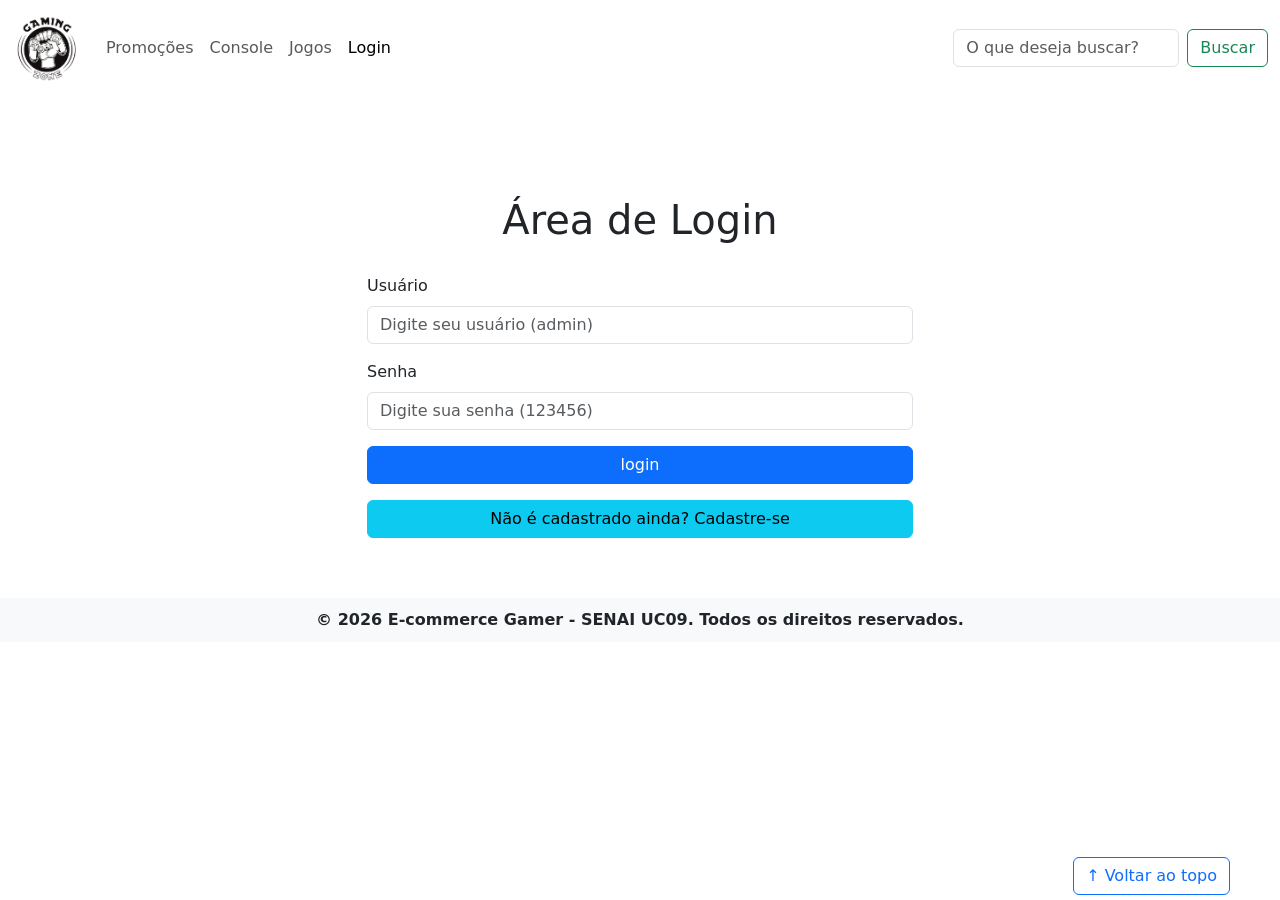
<file: login.html>
<!DOCTYPE html>
<html lang="pt-BR">
<head>
    <meta charset="UTF-8">
    <meta name="viewport" content="width=device-width, initial-scale=1.0">
    <title>E-commerce Gamer - Login</title>
    <!-- Bootstrap CSS -->
    <link href="https://cdn.jsdelivr.net/npm/bootstrap@5.2.2/dist/css/bootstrap.min.css" rel="stylesheet" integrity="sha384-Zenh87qX5JnK2Jl0vWa8Ck2rdkQ2Bzep5IDxbcnCeuOxjzrPF/et3URy9Bv1WTRi" crossorigin="anonymous">
    <!-- CSS Local -->
    <link rel="stylesheet" href="css/estilo.css">
</head>
<body>
    <header>
        <nav class="navbar navbar-expand-lg">
            <div class="container-fluid">
                <a class="navbar-brand" href="index.html">
                    <img src="img/logo.png" alt="Logo Loja Gamer">
                </a>
                <button class="navbar-toggler" type="button" data-bs-toggle="collapse" data-bs-target="#navbarSupportedContent" aria-controls="navbarSupportedContent" aria-expanded="false" aria-label="Toggle navigation">
                    <span class="navbar-toggler-icon"></span>
                </button>
                <div class="collapse navbar-collapse" id="navbarSupportedContent">
                    <ul class="navbar-nav me-auto mb-2 mb-lg-0">
                        <li class="nav-item">
                            <a class="nav-link" href="index.html">Promoções</a>
                        </li>
                        <li class="nav-item">
                            <a class="nav-link" href="index.html">Console</a>
                        </li>
                        <li class="nav-item">
                            <a class="nav-link" href="index.html">Jogos</a>
                        </li>
                        <li class="nav-item">
                            <a class="nav-link active" aria-current="page" href="login.html">Login</a>
                        </li>
                    </ul>
                    <form class="d-flex" role="search">
                        <input class="form-control me-2" type="search" placeholder="O que deseja buscar?" aria-label="Search">
                        <button class="btn btn-outline-success" type="submit">Buscar</button>
                    </form>
                </div>
            </div>
        </nav>
    </header>

    <main class="container">
        <!-- Seção de Login -->
        <section id="section-login" class="row justify-content-center">
            <div class="col-md-6">
                <h1>Área de Login</h1>
                <form>
                    <div class="mb-3">
                        <label for="usuario" class="form-label">Usuário</label>
                        <input type="text" class="form-control" id="usuario" name="usuario" placeholder="Digite seu usuário (admin)">
                    </div>
                    <div class="mb-3">
                        <label for="senha" class="form-label">Senha</label>
                        <input type="password" class="form-control" id="senha" placeholder="Digite sua senha (123456)">
                    </div>
                    <input type="button" value="login" class="btn btn-primary w-100" id="bt-login" onclick="login()">
                </form>
                <div id="botao-cadastrar" class="mt-3 text-center">
                    <button type="button" class="btn btn-info w-100">Não é cadastrado ainda? Cadastre-se</button>
                </div>
            </div>
        </section>

        <!-- Seção de Cadastro (inicialmente oculta via CSS) -->
        <section id="section-cadastro" class="row justify-content-center">
            <div class="col-md-6">
                <div id="form-cadastrar">
                    <h2>Faça seu Cadastro</h2>
                    <form>
                        <div class="mb-3">
                            <label for="nome-cad" class="form-label">Nome Completo</label>
                            <input type="text" class="form-control" id="nome-cad" placeholder="Seu nome completo">
                        </div>
                        <div class="mb-3">
                            <label for="email-cad" class="form-label">E-mail</label>
                            <input type="email" class="form-control" id="email-cad" placeholder="seu@email.com">
                        </div>
                        <div class="mb-3">
                            <label for="senha-cad" class="form-label">Senha</label>
                            <input type="password" class="form-control" id="senha-cad" placeholder="Crie uma senha">
                        </div>
                        <input type="button" value="Cadastrar" class="btn btn-primary w-100" id="bt-cadastrar" onclick="cadastro()">
                    </form>
                </div>
            </div>
        </section>
    </main>

    <button id="voltar-topo" type="button" class="btn btn-outline-primary" onclick="topo()">↑ Voltar ao topo</button>

    <footer>
        <p>© 2026 E-commerce Gamer - SENAI UC09. Todos os direitos reservados.</p>
    </footer>

    <!-- Bootstrap JS, jQuery e Scripts -->
    <script src="https://cdn.jsdelivr.net/npm/bootstrap@5.2.2/dist/js/bootstrap.bundle.min.js" integrity="sha384-OERcA2EqjJCMA+/3y+gxIOqMEjwtxJY7qPCqsdltbNJuaOe923+mo//f6V8Qbsw3" crossorigin="anonymous"></script>
    <script src="https://code.jquery.com/jquery-3.6.1.js" integrity="sha256-3zlB5s2uwoUzrXK3BT7AX3FyvojsraNFxCc2vC/7pNI=" crossorigin="anonymous"></script>
    <script type="text/javascript" src="js/jquery-script.js"></script>
    <script src="js/script.js"></script>
</body>
</html>
</file>
<file: css/estilo.css>
/* Estilos Globais e Rodapé */
footer {
    position: relative;
    bottom: 0;
    width: 100%;
    background-color: #f8f9fa;
    margin-top: 50px;
}
footer p {
    text-align: center;
    font-weight: bold;
    padding: 10px;
}

/* Header e Logo */
header img {
    height: 70px;
    width: 70px;
    object-fit: contain;
}

/* Carousel de Banners */
#section-banners img {
    height: 500px;
    object-fit: cover;
    border-radius: 10px;
}

/* Seção Mais Vendidos */
#section-vendidos {
    text-align: center;
    margin-top: 40px;
}
#section-vendidos h2 {
    font-weight: bold;
    padding: 20px;
}
#section-vendidos img {
    height: 300px;
    object-fit: cover;
    border-radius: 10px;
}
#section-vendidos .card {
    margin: 5px;
    border: 1px solid #ccc;
    border-radius: 10px;
}
#section-vendidos .preco {
    color: red;
    font-size: 18px;
    font-weight: bold;
}

/* Botão Voltar ao Topo */
#voltar-topo {
    position: fixed;
    bottom: 5px;
    right: 50px;
    z-index: 1000;
}

/* Seção de Login */
#section-login {
    margin-top: 100px;
}
#section-login h1 {
    text-align: center;
    margin-bottom: 30px;
}
#section-login input {
    width: 100%;
}

/* Seção de Cadastro */
#section-cadastro {
    padding: 5px;
    text-align: center;
    background-color: #fff;
}
#form-cadastrar {
    padding: 50px;
    display: none;
}
</file>
